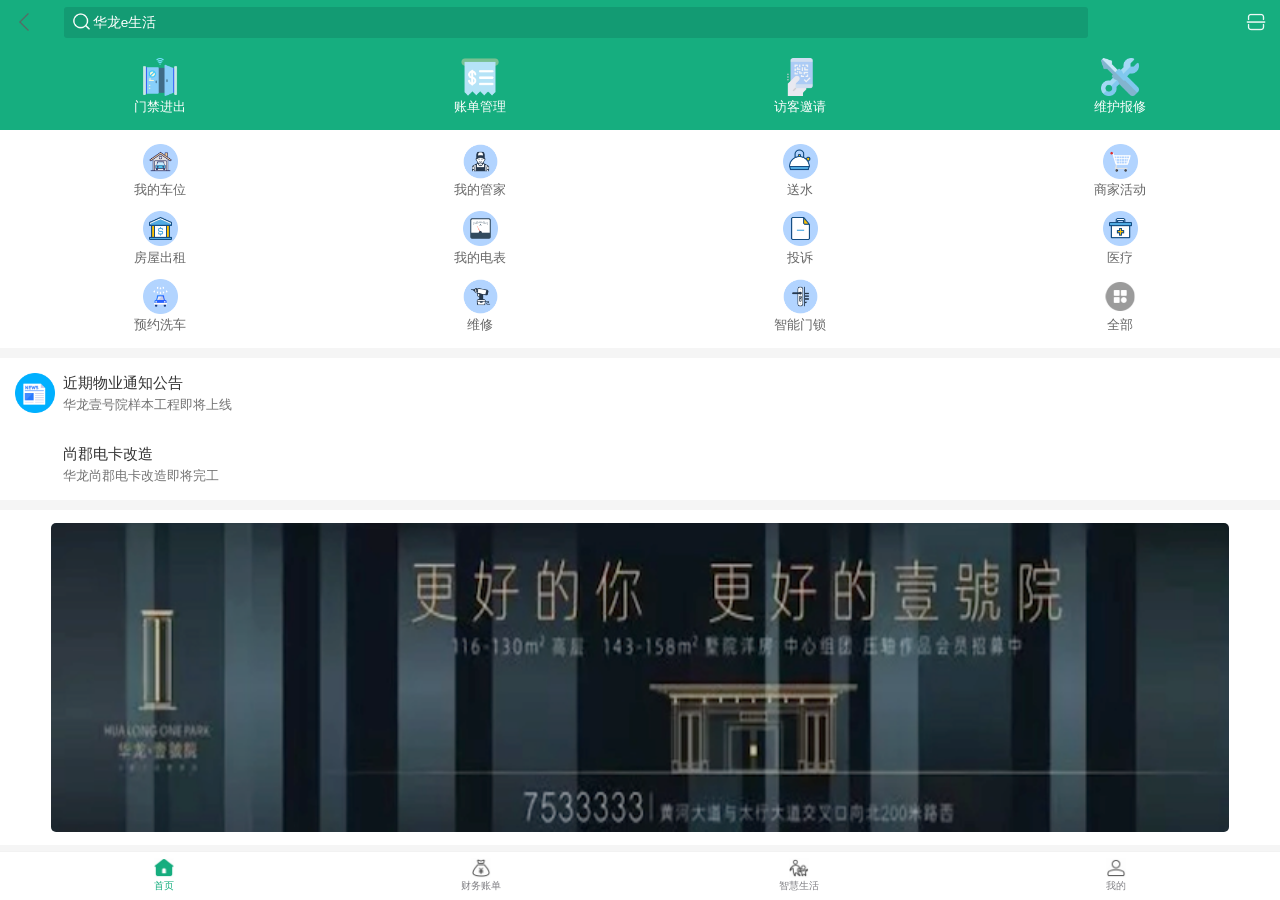
<file: index.html>
<!DOCTYPE html>
<html lang="en">
<head>
	<meta charset="UTF-8">
	<title>华龙e生活</title>
	<meta content="width=device-width,initial-scale=1.0,maximum-scale=1.0,user-scalable=0" name="viewport" />
	<meta content="yes" name="apple-mobile-web-app-capable" />
	<meta content="black" name="apple-mobile-web-app-status-bar-style" />
	<meta content="telephone=no" name="format-detection" />
	<link href="css/style.css" rel="stylesheet" type="text/css" />
</head>
<body>

<section class="jq22-flexView">
	<header class="jq22-navBar jq22-navBar-fixed">
		<a href="javascript:;" class="jq22-navBar-item">
			<i class="icon icon-return"></i>
		</a>
		<div class="jq22-center">
			<div class="jq22-search-box">
				<i class="icon icon-search"></i>
				<input type="text" placeholder="华龙e生活">
			</div>
		</div>
		<a href="javascript:;" class="jq22-navBar-item">
			<i class="icon icon-sys"></i>
		</a>
	</header>
	<section class="jq22-scrollView">
		<div class="jq22-palace jq22-palace-one">
			<a href="javascript:;" class="jq22-palace-grid">
				<div class="jq22-palace-grid-icon">
					<img src="images/door_003.png" alt="">
				</div>
				<div class="jq22-palace-grid-text">
					<h2>门禁进出</h2>
				</div>
			</a>
			<a href="javascript:;" class="jq22-palace-grid">
				<div class="jq22-palace-grid-icon">
					<img src="images/bill_001.png" alt="">
				</div>
				<div class="jq22-palace-grid-text">
					<h2>账单管理</h2>
				</div>
			</a>
			<a href="javascript:;" class="jq22-palace-grid">
				<div class="jq22-palace-grid-icon">
					<img src="images/code_001.png" alt="">
				</div>
				<div class="jq22-palace-grid-text">
					<h2>访客邀请</h2>
				</div>
			</a>
			<div class="jq22-palace-grid" id="repair">
				<div class="jq22-palace-grid-icon">
					<img src="images/hammer_001.png" alt="">
				</div>
				<div class="jq22-palace-grid-text">
					<h2>维护报修</h2>
				</div>
			</div>
		</div>
		<div class="jq22-palace jq22-palace-two">
			<a href="javascript:;" class="jq22-palace-grid">
				<div class="jq22-palace-grid-icon">
					<img src="images/car_house.png" alt="">
				</div>
				<div class="jq22-palace-grid-text">
					<h2>我的车位</h2>
				</div>
			</a>
			<a href="javascript:;" class="jq22-palace-grid">
				<div class="jq22-palace-grid-icon">
					<img src="images/worker.png" alt="">
				</div>
				<div class="jq22-palace-grid-text">
					<h2>我的管家</h2>
				</div>
			</a>
			<a href="javascript:;" class="jq22-palace-grid">
				<div class="jq22-palace-grid-icon">
					<img src="images/water.png" alt="">
				</div>
				<div class="jq22-palace-grid-text">
					<h2>送水</h2>
				</div>
			</a>
			<a href="javascript:;" class="jq22-palace-grid">
				<div class="jq22-palace-grid-icon">
					<img src="images/business.png" alt="">
				</div>
				<div class="jq22-palace-grid-text">
					<h2>商家活动</h2>
				</div>
			</a>
			<a href="javascript:;" class="jq22-palace-grid">
				<div class="jq22-palace-grid-icon">
					<img src="images/house_rent.png" alt="">
				</div>
				<div class="jq22-palace-grid-text">
					<h2>房屋出租</h2>
				</div>
			</a>
			<a href="javascript:;" class="jq22-palace-grid">
				<div class="jq22-palace-grid-icon">
					<img src="images/ele_watch.png" alt="">
				</div>
				<div class="jq22-palace-grid-text">
					<h2>我的电表</h2>
				</div>
			</a>
			<a href="javascript:;" class="jq22-palace-grid">
				<div class="jq22-palace-grid-icon">
					<img src="images/complain.png" alt="">
				</div>
				<div class="jq22-palace-grid-text">
					<h2>投诉</h2>
				</div>
			</a>
			<a href="javascript:;" class="jq22-palace-grid">
				<div class="jq22-palace-grid-icon">
					<img src="images/first_aid.png" alt="">
				</div>
				<div class="jq22-palace-grid-text">
					<h2>医疗</h2>
				</div>
			</a>
			<a href="javascript:;" class="jq22-palace-grid">
				<div class="jq22-palace-grid-icon">
					<img src="images/car_wash.png" alt="">
				</div>
				<div class="jq22-palace-grid-text">
					<h2>预约洗车</h2>
				</div>
			</a>
			<a href="javascript:;" class="jq22-palace-grid">
				<div class="jq22-palace-grid-icon">
					<img src="images/fix.png" alt="">
				</div>
				<div class="jq22-palace-grid-text">
					<h2>维修</h2>
				</div>
			</a>
			<a href="javascript:;" class="jq22-palace-grid">
				<div class="jq22-palace-grid-icon">
					<img src="images/door_hand.png" alt="">
				</div>
				<div class="jq22-palace-grid-text">
					<h2>智能门锁</h2>
				</div>
			</a>
			<a href="javascript:;" class="jq22-palace-grid">
				<div class="jq22-palace-grid-icon">
					<img src="images/nav-016.png" alt="">
				</div>
				<div class="jq22-palace-grid-text">
					<h2>全部</h2>
				</div>
			</a>
		</div>
		<div class="divHeight"></div>
		<div class="jq22-flex">
			<div class="jq22-ren-img">
				<img src="images/news.png" alt="">
			</div>
			<div class="jq22-flex-box">
				<h3>近期物业通知公告</h3>
				<p>华龙壹号院样本工程即将上线</p>
			</div>
		</div>
		
		<div class="jq22-flex">
			<div class="jq22-ren-img">
				<!--<img src="images/news.png" alt="">-->
			</div>
			<div class="jq22-flex-box">
				<h3>尚郡电卡改造</h3>
				<p>华龙尚郡电卡改造即将完工</p>
			</div>
		</div>
		
		<div class="divHeight"></div>
		<div class="m-slider" data-ydui-slider>
			<div class="slider-wrapper">
				<div class="slider-item">
					<a href="javascript:;">
						<img src="images/ad1.png" alt="">
					</a>
				</div>
				<div class="slider-item">
					<a href="javascript:;">
						<img src="images/ad2.png" alt="">
					</a>
				</div>
				<div class="slider-item">
					<a href="javascript:;">
						<img src="images/ad3.png" alt="">
					</a>
				</div>
				<div class="slider-item">
					<a href="javascript:;">
						<img src="images/ad4.png" alt="">
					</a>
				</div>
				<!--<div class="slider-item">
					<a href="javascript:;">
						<img src="images/banner.png" alt="">
					</a>
				</div>-->
			</div>
			<div class="slider-pagination"></div>
		</div>
		<div class="divHeight"></div>
		<div class="jq22-citizen-head">
			<h2>生活服务</h2>
		</div>
		<div class="jq22-flex jq22-flex-one">
			<div class="jq22-flex-box">
				<img src="images/ad-001.png" alt="">
			</div>
			<div class="jq22-flex-box">
				<img src="images/ad-002.png" alt="">
			</div>
		</div>
		<div class="jq22-flex jq22-flex-one">
			<div class="jq22-flex-box">
				<img src="images/ad-003.png" alt="">
			</div>
			<div class="jq22-flex-box">
				<img src="images/ad-004.png" alt="">
			</div>
		</div>
		<div class="jq22-citizen-head">
			<h2>智慧生活</h2>
		</div>
		<!--<div class="jq22-flex jq22-flex-t-b">
			<div class="jq22-flex-box">
				<h2>借钱</h2>
			</div>
			<div class="jq22-arrow">
				<span>全部</span>
			</div>
		</div>
		<div class="jq22-list-theme-box">
			<a href="javascript:;" class="jq22-list-item">
				<div class="jq22-list-theme-img">
					<h1>好人贷 最高100万</h1>
					<h2>日利率<em>1%</em>起</h2>
					<p>通过率高 随借随还</p>
				</div>
			</a>
			<a href="javascript:;" class="jq22-list-item">
				<div class="jq22-list-theme-img">
					<h1>你好贷 最高90万</h1>
					<h2>年利率<em>3.8%</em>起</h2>
					<p>公积金贷 随借随还</p>
				</div>
			</a>
		</div>-->
		<div class="jq22-flex jq22-flex-t-b">
			<div class="jq22-flex-box">
				<h2>汽车管理</h2>
			</div>
			<div class="jq22-arrow">
				<span>全部</span>
			</div>
		</div>
		<div class="jq22-list-theme-box insure">
			<a href="javascript:;" class="jq22-list-item">
				<div class="jq22-list-theme-img">
					<h1>我的车位</h1>
					<h2><em>车位位置**-**-**</em></h2>
					<p>车位还有**时间到期</p>
				</div>
			</a>
			<a href="javascript:;" class="jq22-list-item">
				<div class="jq22-list-theme-img">
					<h1>我的汽车</h1>
					<h2><em>已经预约周日洗车</em></h2>
					<p>路虎揽胜</p>
				</div>
			</a>
		</div>
		<div class="jq22-flex jq22-flex-t-b">
			<div class="jq22-flex-box">
				<h2>社群活动</h2>
			</div>
			<div class="jq22-arrow">
				<span>全部</span>
			</div>
		</div>
		<div class="jq22-list-theme-box Conduct">
			<a href="javascript:;" class="jq22-list-item">
				<div class="jq22-list-theme-img">
					<h1>壹号院活动</h1>
					<h2><em>绘制梦想家园</em></h2>
					<!--<h2><em>999</em>元起</h2>-->
					<p>周六活动</p>
				</div>
			</a>
			<a href="javascript:;" class="jq22-list-item">
				<div class="jq22-list-theme-img">
					<h1>中秋联欢会</h1>
					<h2><em>周日晚8点开始</em></h2>
					<p>尚郡巨献 乐享中秋</p>
				</div>
			</a>
		</div>
		<div class="jq22-citizen-head">
			<h2>商家联动</h2>
		</div>
		<div class="jq22-zen-list">
			<a href="javascript:;" class="jq22-flex">
				<div class="jq22-six-img">
					<img src="images/lock.jpg" alt="">
				</div>
				<div class="jq22-flex-box">
					<h1>智能指纹锁，让您摆脱钥匙的束缚~</h1>
					<h4><i class="icon icon-add"></i>原阳范围免费上门</h4>
					<h4><i class="icon icon-time"></i>报名截止6月30日</h4>
					<span><em><i>￥</i>599<i class="pic">元</i></em> <em class="pic-one">1999元</em></span>
				</div>
			</a>
			<a href="javascript:;" class="jq22-flex">
				<div class="jq22-six-img">
					<img src="images/car_wash_order.jpg" alt="">
				</div>
				<div class="jq22-flex-box">
					<h1>华龙洗车房免费预约洗车，给您的爱车做一次全方位请洗，免去排队困扰</h1>
					<h4><i class="icon icon-add"></i>华龙尚郡北门</h4>
					<h4><i class="icon icon-time"></i>报名截止6月30日</h4>
					<span><em><i>￥</i>20<i class="pic">元</i></em> <em class="pic-one">1999元</em></span>
				</div>
			</a>
			
		</div>

		<br>
		<br>
		<br>

	</section>
	<footer class="jq22-footer jq22-footer-fixed">
		<a href="javascript:;" class="jq22-tabBar-item jq22-tabBar-item-active">
                <span class="jq22-tabBar-item-icon">
                    <i class="icon icon-loan"></i>
                </span>
			<span class="jq22-tabBar-item-text">首页</span>
		</a>
		<a href="javascript:;" class="jq22-tabBar-item ">
                <span class="jq22-tabBar-item-icon">
                    <i class="icon icon-credit"></i>
                </span>
			<span class="jq22-tabBar-item-text">财务账单</span>
		</a>
		<a href="javascript:;" class="jq22-tabBar-item ">
                <span class="jq22-tabBar-item-icon">
                    <i class="icon icon-ions"></i>
                </span>
			<span class="jq22-tabBar-item-text">智慧生活</span>
		</a>
		<a href="javascript:;" class="jq22-tabBar-item ">
                <span class="jq22-tabBar-item-icon">
                    <i class="icon icon-car"></i>
                </span>
			<span class="jq22-tabBar-item-text">我的</span>
		</a>
	</footer>

</section>

</body>

<script src="https://www.jq22.com/jquery/jquery-1.10.2.js"></script>
<script type="text/javascript" src="js/mui.js"></script>
<script type="text/javascript" src="js/mui.min.js"></script>
<script type="text/javascript" src="js/lib/common.js"></script>
<script type="text/javascript" src="js/lib/swiper-3.4.1.min.js"></script>
<script type="text/javascript" src="js/slider.js"></script>
<script type="text/javascript" src="js/home.js"></script>

</html>
</file>
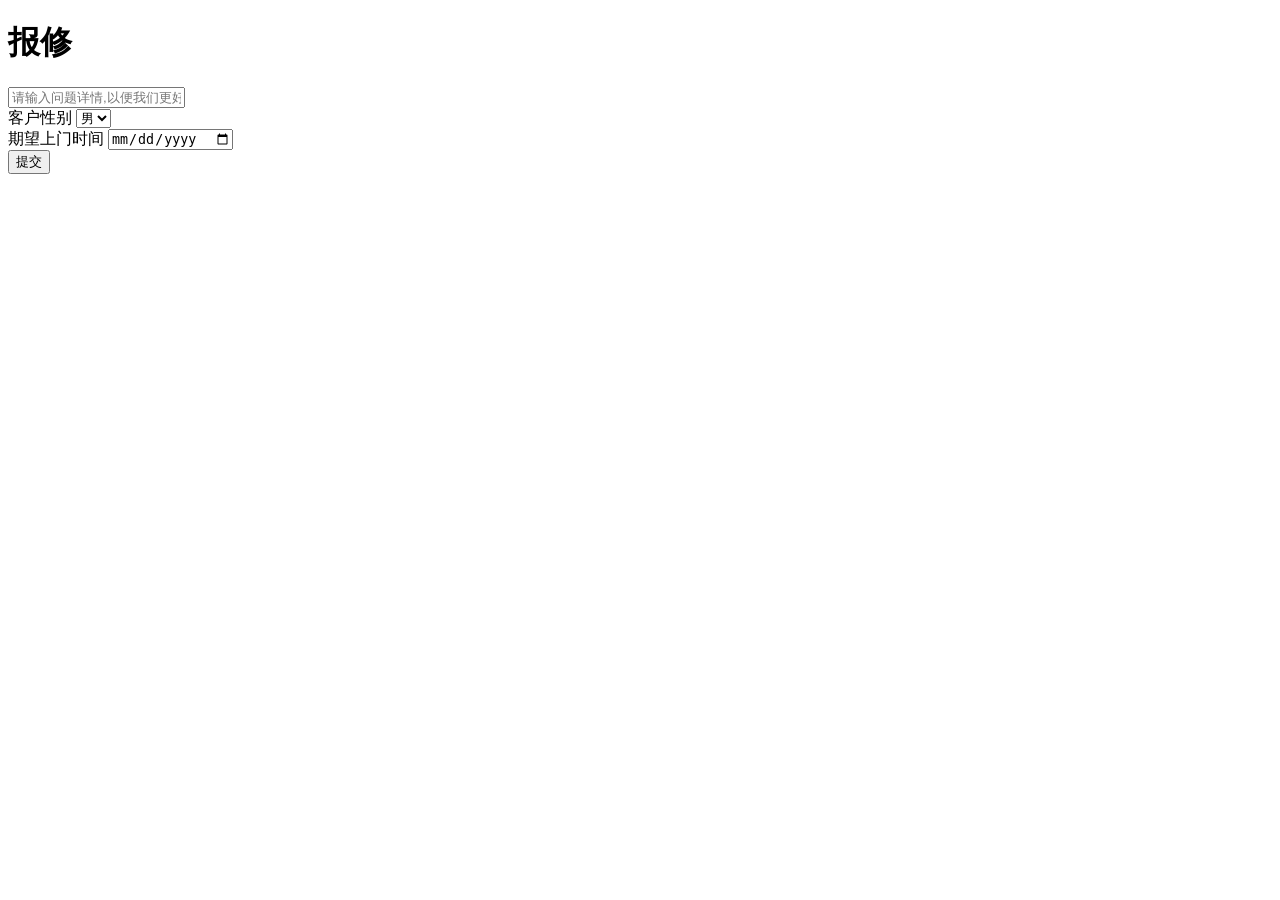
<file: repair.html>
<!doctype html>
<html>

	<head>
		<meta charset="UTF-8">
		<title></title>
		<meta name="viewport" content="width=device-width,initial-scale=1,minimum-scale=1,maximum-scale=1,user-scalable=no" />
		<script type="text/javascript">
			document.write('<script src="../../js/fix.js?rd=?rd=' + Math.random() + '"><\/script>');
		</script>
		<!-- <script type="text/javascript">
			link(['../../css/index/tuijie.css']);
		</script> -->
	</head>

	<body>
		<header class="mui-bar mui-bar-nav">
			<a class="mui-action-back mui-icon mui-icon-left-nav mui-pull-left"></a>
			<h1 class="mui-title">报修</h1>
		</header>

		<div class="mui-content">
			<div class="mui-input-group">
				<div class="mui-input-row">
					<input type="text" id="repair_content" name="repair_content" class="mui-input-clear" placeholder="请输入问题详情,以便我们更好地处理">
				</div>
				<div class="mui-input-row">
					<label>客户性别</label>
					<select name="cusSex" id="tui_sex">
						<option value="男">男</option>
						<option value="女">女</option>
					</select>
				</div>
				<div class="mui-input-row">
					<label>期望上门时间</label>
					<input type="date" id="tui_time" name="cusDate" class="mui-input-clear" placeholder="预计到访时间(*月*号*点)">
				</div>

				<div>
				</div>
				
				<div class="mui-button-row">
					<button type="submit" id="verify" class="mui-btn mui-btn-primary">提交</button>
				</div>
	</body>
	<!-- <script type="text/javascript">
		script(['../../js/mui.min.js', '../../js/lib/md5.min.js', '../../js/lib/common.js', '../../js/index/tuijie.js'], true);
	</script> -->

</html>
</file>
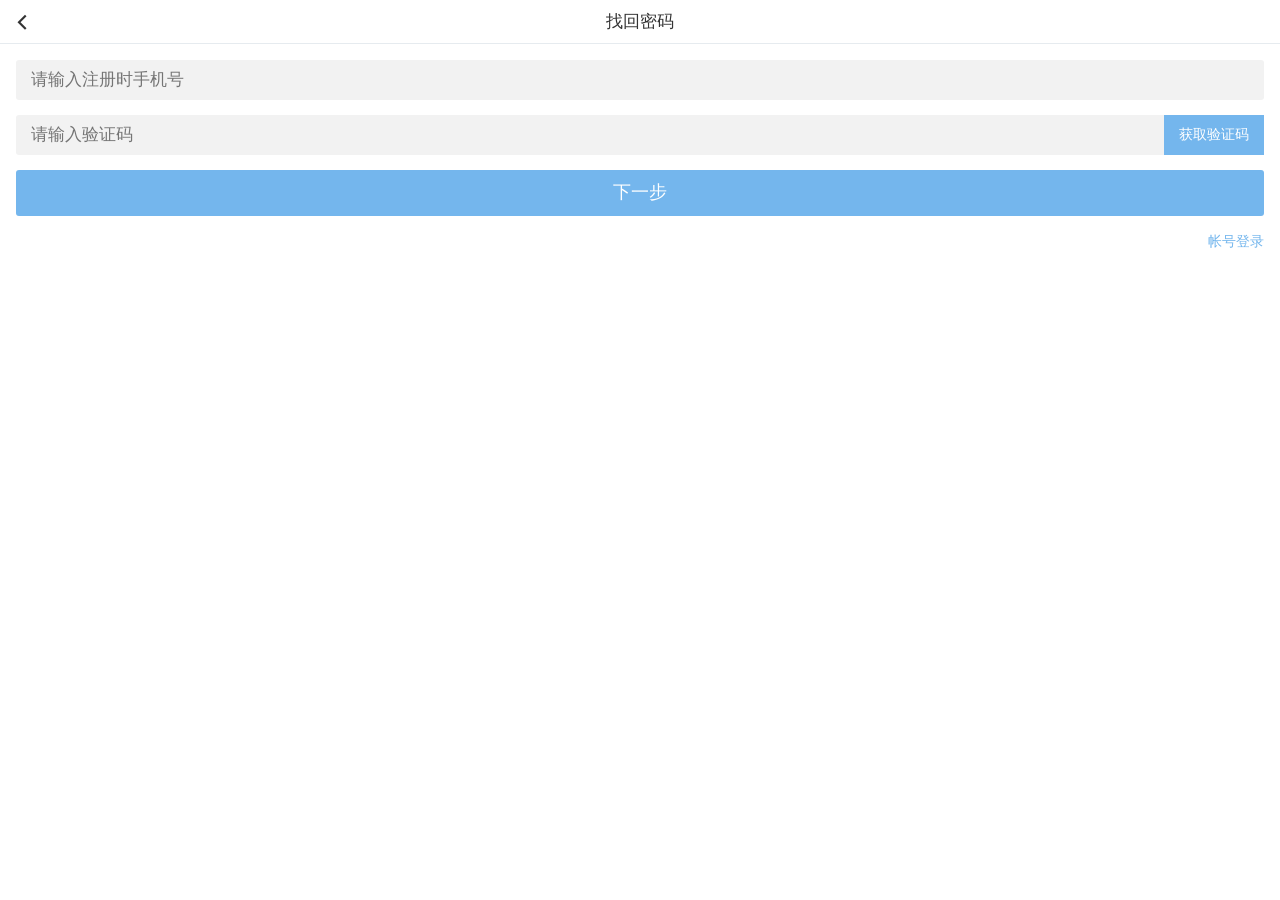
<file: html/login/forgetPwd.html>
<!DOCTYPE html>
<html>

	<head>
		<meta charset="utf-8">
		<meta name="viewport" content="width=device-width,initial-scale=1,minimum-scale=1,maximum-scale=1,user-scalable=no" />
		<script type="text/javascript">
			document.write('<script src="../../js/fix.js?rd=?rd=' + Math.random() + '"><\/script>');
		</script>
		<script type="text/javascript">
			link(['../../css/reset.css']);
		</script>
		<title></title>
	</head>

	<body class="bg-fff">
		<header class="mui-bar mui-bar-nav">
			<a class="mui-action-back mui-icon mui-icon-left-nav mui-pull-left"></a>
			<h1 class="mui-title">找回密码</h1>
		</header>
		<div class="mui-content mui-scroll-wrapper scroll">
			<div class="mui-scroll">
				<div class="loginformwarp">
					<div class="m1rem">
						<div class="input-group">
							<div class="mui-input-row">
								<input id='inpt_mobile' type="text" class="mui-input-clear mui-input bor-no bgc-f2" maxlength="11" placeholder="请输入注册时手机号">
							</div>
							<div class="mui-input-row clearr100">
								<input id='inpt_validcode' type="text" class="mui-input-clear mui-input  bor-no bgc-f2" maxlength="6" placeholder="请输入验证码">
								<button id="btn_sendvalidcode" class="btn-rightwarp">获取验证码</button>
							</div>
						</div>
						<div>
							<button class="mui-btn mui-btn-block btn-ok" id='btn_next'>下一步</button>
							<div class="mt15">
								<a class="cor-lan mui-pull-right" id='btn_accountlogin'>帐号登录</a>
							</div>
						</div>
					</div>
				</div>
			</div>
		</div>
		<script type="text/javascript">
			//必须顺序加载
			script(['../../js/login/forgetPwd.js']);
		</script>
	</body>

</html>
</file>
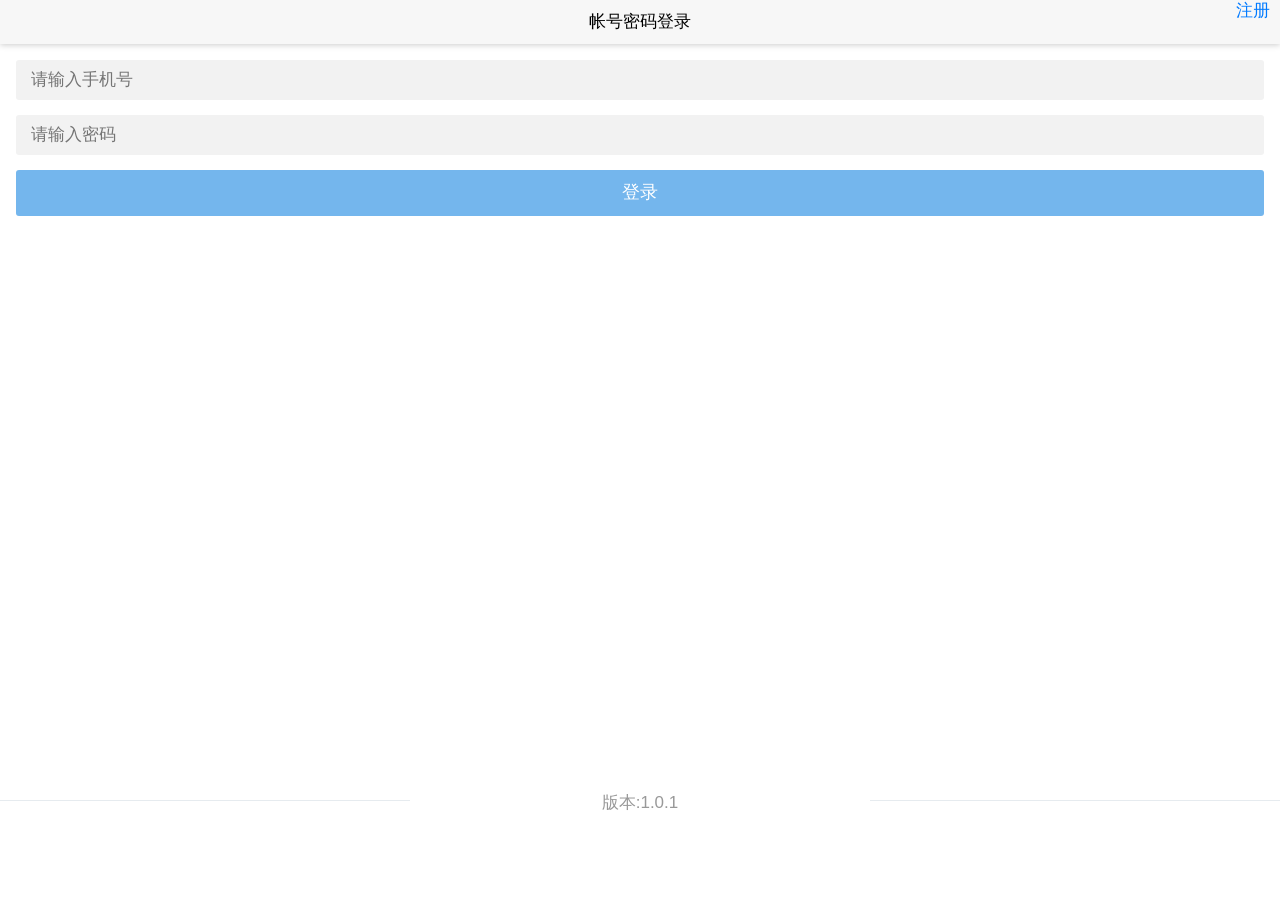
<file: html/login/login.html>
<!DOCTYPE html>
<html class="ui-page-login bg-fff">

	<head>
		<meta charset="utf-8">
		<meta name="viewport" content="width=device-width,initial-scale=1,minimum-scale=1,maximum-scale=1,user-scalable=no" />
		<!-- <script type="text/javascript">
			document.write('<script src="../../js/fix.js?rd=?rd=' + Math.random() + '"><\/script>');
		</script> -->
		<!-- <script type="text/javascript">
			link(['../../css/reset.css']);
		</script> -->
		<link rel="stylesheet" type="text/css" href="../../css/mui.css">
		<link rel="stylesheet" type="text/css" href="../../css/mui.min.css">
		<link rel="stylesheet" type="text/css" href="../../css/reset.css">
		<title></title>
	</head>

	<body class="bg-fff">
		<header class="mui-bar mui-bar-nav">
			<a class="mui-action-back iconfont icon-close mui-pull-left"></a>
			<h1 class="mui-title">帐号密码登录</h1>
			<a class="mui-pull-right head-rightbtn" id="btn_reg">注册</a>
		</header>
		<div class="mui-content mui-scroll-wrapper scroll">
			<div class="mui-scroll">
				<div class="loginformwarp" action="lonTest">
					<div class="m1rem">
						<div class="input-group">
							<div class="mui-input-row">
								<input id='inpt_mobile' type="text" class="mui-input-clear mui-input bgc-f2 bor-no" placeholder="请输入手机号">
							</div>
							<div class="mui-input-row">
								<input id='inpt_pwd' type="password" class="mui-input-clear mui-input bgc-f2 bor-no" placeholder="请输入密码">
							</div>
						</div>
						<div>
							<button id='btn_login' class="mui-btn mui-btn-block btn-ok">登录</button>
							<!--
							<div class="mt15">
								<button class="cor-lan bor-no" id='btn_forgetpwd'>忘记密码</button>
								<button class="cor-lan bor-no mui-pull-right" id='btn_mobilelogin'>手机登录</button>
							</div>
							-->
						</div>
					</div>
					<div class="oauthwarp">
						<div class="oauth-title">
							<span id="version">版本:1.0.1</span>
						</div>
					</div>
				</div>
			</div>

		</div>
		<!--
		<script type="text/javascript">
			//必须顺序加载
			script(['../../js/login/OAuth.js', '../../js/login/login.js']);
		</script>
		-->
		<!-- <script type="text/javascript">
			script(['../../js/mui.min.js', '../../js/lib/md5.min.js', '../../js/lib/common.js', '../../js/login/login.js'], true);
		</script> -->
		
		<script src="../../js/mui.min.js"></script>
		<script src="../../js/lib/md5.min.js"></script>
		<script src="../../js/lib/common.js"></script>
		<script src="../../js/login/OAuth.js"></script>
		<script src="../../js/login/login.js"></script>
		<script src="../../js/lib/region.js"></script>
	</body>

	<!--微信端口手机验证登录，手机号码需要后台进行审核-->

</html>
</file>
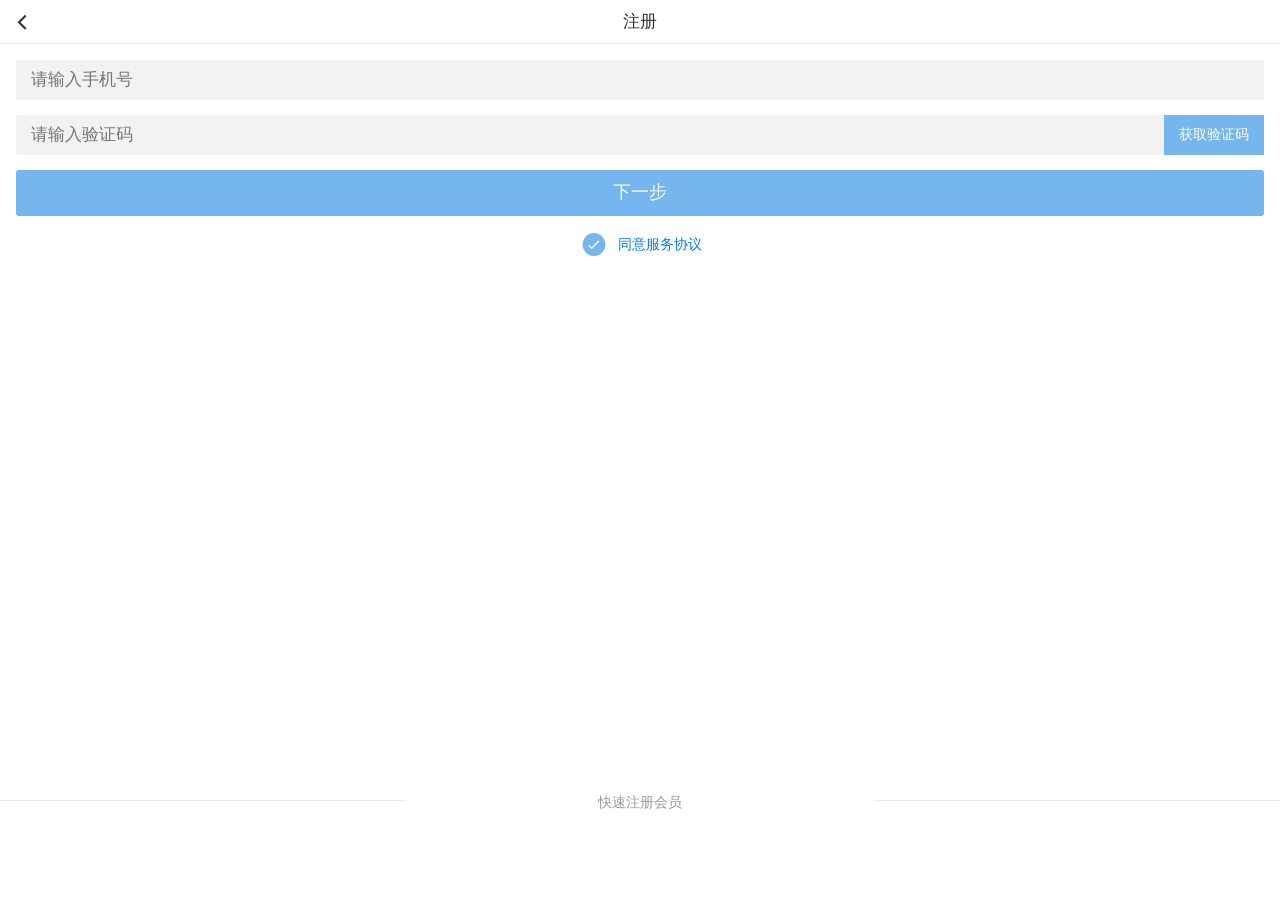
<file: html/login/reg.html>
<!DOCTYPE html>
<html class="ui-page-login">

	<head>
		<meta charset="utf-8">
		<meta name="viewport" content="width=device-width,initial-scale=1,minimum-scale=1,maximum-scale=1,user-scalable=no" />
		<title></title>
		<script type="text/javascript">
			document.write('<script src="../../js/fix.js?rd=?rd=' + Math.random() + '"><\/script>');
		</script>
		<script type="text/javascript">
			link(['../../css/reset.css']);
		</script>
	</head>

	<body class="bg-fff">
		<header class="mui-bar mui-bar-nav">
			<a class="mui-action-back mui-icon mui-icon-left-nav mui-pull-left"></a>
			<h1 class="mui-title">注册</h1>
		</header>
		<div class="mui-content mui-scroll-wrapper scroll">
			<div class="mui-scroll">
				<div class="loginformwarp">
					<div class="m1rem">
						<div class="input-group">
							<div class="mui-input-row">
								<input id='inpt_mobile' type="text" class="mui-input-clear mui-input bor-no bgc-f2" placeholder="请输入手机号">
							</div>
							<div class="mui-input-row clearr100">
								<input id='inpt_validcode' type="text" class="mui-input-clear mui-input  bor-no bgc-f2" placeholder="请输入验证码">
								<button id="btn_sendvalidcode" class="btn-rightwarp">获取验证码</button>
							</div>
						</div>
						<div>
							<button id='btn_ok' class="mui-btn mui-btn-block btn-ok">下一步</button>
							<div class=" w100p">
								<div class="mui-input-row mui-checkbox mui-left mlrauto" style="width: 160px;">
									<label><a id="servicedesc">同意服务协议</a></label>
									<input name="checkbox" type="checkbox" checked id="ckb_agree">
								</div>
							</div>
						</div>

					</div>
					<div class="oauthwarp">
						<div class="oauth-title"><span>快速注册会员</span></div>
						<div id="oauth-area">
						</div>
					</div>
				</div>

			</div>

		</div>
		<!-- <script type="text/javascript">
			//必须顺序加载
			script(['../../js/login/reg.js']);
		</script> -->
		<script src="../../js/mui.min.js"></script>
		<script src="../../js/lib/md5.min.js"></script>
		<script src="../../js/lib/common.js"></script>
		<script src="../../js/login/reg.js"></script>
	</body>

</html>
</file>
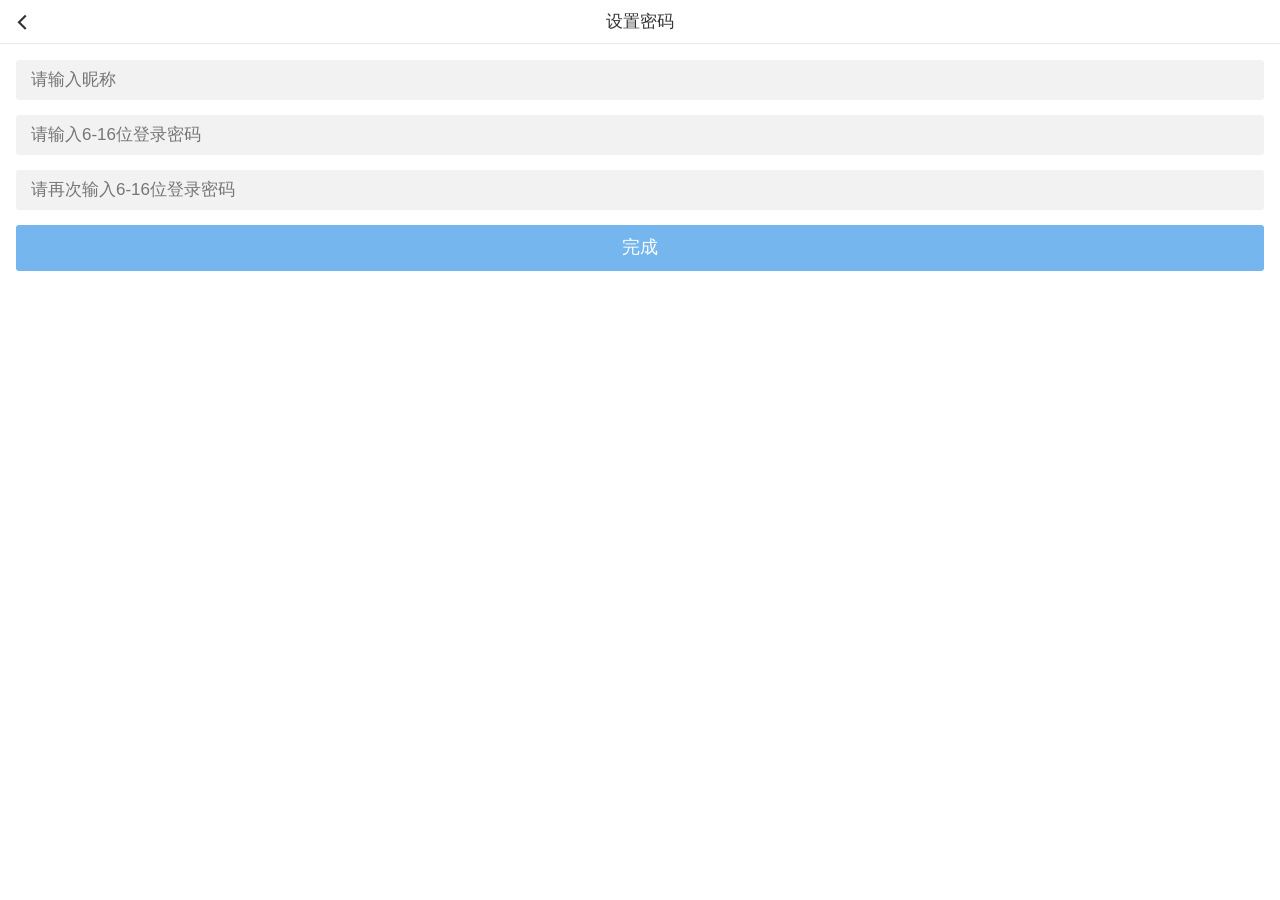
<file: html/login/setPwd.html>
<!DOCTYPE html>
<html>

	<head>
		<meta charset="utf-8">
		<meta name="viewport" content="width=device-width,initial-scale=1,minimum-scale=1,maximum-scale=1,user-scalable=no" />
		<title></title>
		<script type="text/javascript">
			document.write('<script src="../../js/fix.js?rd=?rd=' + Math.random() + '"><\/script>');
		</script>
		<script type="text/javascript">
			link(['../../css/reset.css']);
		</script>
	</head>

	<body class="bg-fff">
		<header class="mui-bar mui-bar-nav">
			<a class="mui-action-back mui-icon mui-icon-left-nav mui-pull-left"></a>
			<h1 class="mui-title">设置密码</h1>
		</header>
		<div class="mui-content mui-scroll-wrapper scroll">
			<div class="mui-scroll">
				<div class="m1rem">
					<div class="input-group">
						<div class="mui-input-row" id="nicknamewarp">
							<input id='nickname' type="text" class="mui-input-clear mui-input bor-no bgc-f2" maxlength="16" placeholder="请输入昵称">
						</div>
						<div class="mui-input-row">
							<input id='pwd' type="password" class="mui-input-clear mui-input bor-no bgc-f2" maxlength="16" placeholder="请输入6-16位登录密码">
						</div>
						<div class="mui-input-row">
							<input id='repwd' type="password" class="mui-input-clear mui-input bor-no bgc-f2" maxlength="16" placeholder="请再次输入6-16位登录密码">
						</div>
					</div>
					<div>
						<button id='btn_ok' class="mui-btn mui-btn-block btn-ok">完成</button>
					</div>
				</div>
			</div>
		</div>
		<script type="text/javascript">
			//必须顺序加载
			script(['../../js/login/setPwd.js']);
		</script>
	</body>

</html>
</file>
<file: css/style.css>
::-webkit-scrollbar {
 display: none;
}

::-moz-placeholder {
 color: #fff;
}

::-webkit-input-placeholder {
 color: #fff;
}

:-ms-input-placeholder {
 color: #fff;
}
html, body {
	color: #333;
	margin: 0;
	height: 100%;
	font-family: "Myriad Set Pro", "Helvetica Neue", Helvetica, Arial, Verdana, sans-serif;
	-webkit-font-smoothing: antialiased;
	-moz-osx-font-smoothing: grayscale;
	font-weight: normal;
}
* {
	-webkit-box-sizing: border-box;
	-moz-box-sizing: border-box;
	box-sizing: border-box;
}
a {
	text-decoration: none;
	color: #000;
}
a, label, button, input, select {
	-webkit-tap-highlight-color: rgba(0, 0, 0, 0);
}
img {
	width: 100%;
	height: auto;
	display: block;
	border: 0;
}
body {
	background: #fff;
	color: #666;
}
html, body, div, dl, dt, dd, ol, ul, li, h1, h2, h3, h4, h5, h6, p, blockquote, pre, button, fieldset, form, input, legend, textarea, th, td {
	margin: 0;
	padding: 0;
}
a {
	text-decoration: none;
	color: #08acee;
}
button {
	outline: 0;
}
img {
	border: 0;
}
button, input, optgroup, select, textarea {
	margin: 0;
	font: inherit;
	color: inherit;
	outline: none;
}
li {
	list-style: none;
}
a {
	color: #666;
}
.clearfix::after {
	clear: both;
	content: ".";
	display: block;
	height: 0;
	visibility: hidden;
}
.clearfix {
}
.divHeight {
	width: 100%;
	height: 10px;
	background: #f5f5f5;
	position: relative;
	overflow: hidden;
}
.r-line {
	position: relative;
}
.r-line:after {
	content: '';
	position: absolute;
	z-index: 0;
	top: 0;
	right: 0;
	height: 100%;
	border-right: 1px solid #D9D9D9;
	-webkit-transform: scaleX(0.5);
	transform: scaleX(0.5);
	-webkit-transform-origin: 100% 0;
	transform-origin: 100% 0;
}
.b-line {
	position: relative;
}
.b-line:after {
	content: '';
	position: absolute;
	z-index: 2;
	bottom: 0;
	left: 0;
	width: 100%;
	height: 1px;
	border-bottom: 1px solid #e2e2e2;
	-webkit-transform: scaleY(0.5);
	transform: scaleY(0.5);
	-webkit-transform-origin: 0 100%;
	transform-origin: 0 100%;
}
.jq22-arrow {
	position: relative;
	padding-right: 0.8rem;
}
.jq22-arrow span {
	font-size: 0.8rem;
	color: #9b9b9b;
}
.jq22-arrow:after {
	content: " ";
	display: inline-block;
	height: 6px;
	width: 6px;
	border-width: 2px 2px 0 0;
	border-color: #848484;
	border-style: solid;
	-webkit-transform: matrix(0.71, 0.71, -0.71, 0.71, 0, 0);
	transform: matrix(0.71, 0.71, -0.71, 0.71, 0, 0);
	position: relative;
	top: -2px;
	position: absolute;
	top: 50%;
	margin-top: -4px;
	right: 2px;
	border-radius: 1px;
}
.jq22-flex {
	display: -webkit-box;
	display: -webkit-flex;
	display: flex;
	-webkit-box-align: center;
	-webkit-align-items: center;
	align-items: center;
	padding: 15px;
	position: relative;
}
.jq22-flex-box {
	-webkit-box-flex: 1;
	-webkit-flex: 1;
	flex: 1;
	min-width: 0;
	font-size: 14px;
	color: #333;
}
/* 必要布局样式css */

.jq22-flexView {
	width: 100%;
	height: 100%;
	margin: 0 auto;
	display: -webkit-box;
	display: -webkit-flex;
	display: -ms-flexbox;
	display: flex;
	-webkit-box-orient: vertical;
	-webkit-box-direction: normal;
	-webkit-flex-direction: column;
	-ms-flex-direction: column;
	flex-direction: column;
}
.jq22-scrollView {
	width: 100%;
	height: 100%;
	-webkit-box-flex: 1;
	-webkit-flex: 1;
	-ms-flex: 1;
	flex: 1;
	overflow-y: auto;
	overflow-x: hidden;
	-webkit-overflow-scrolling: touch;
	position: relative;
	padding-bottom: 55px;
}
.jq22-navBar {
	height: 44px;
	position: relative;
	display: -webkit-box;
	display: -webkit-flex;
	display: -ms-flexbox;
	display: flex;
	z-index: 102;
	background: #16ae7f;
}
.jq22-navBar-item {
	height: 44px;
	min-width: 15%;
	-webkit-box-flex: 0;
	-webkit-flex: 0 0 15%;
	-ms-flex: 0 0 15%;
	flex: 0 0 15%;
	padding: 0 0.9rem;
	display: -webkit-box;
	display: -webkit-flex;
	display: -ms-flexbox;
	display: flex;
	-webkit-box-align: center;
	-webkit-align-items: center;
	-ms-flex-align: center;
	align-items: center;
	font-size: 0.7rem;
	white-space: nowrap;
	overflow: hidden;
	color: #808080;
	position: relative;
}
.jq22-navBar-item:first-child {
	-webkit-box-ordinal-group: 2;
	-webkit-order: 1;
	-ms-flex-order: 1;
	order: 1;
	margin-right: -25%;
	font-size: 0.9rem;
	font-weight: bold;
}
.jq22-navBar-item:last-child {
	-webkit-box-ordinal-group: 4;
	-webkit-order: 3;
	-ms-flex-order: 3;
	order: 3;
	-webkit-box-pack: end;
	-webkit-justify-content: flex-end;
	-ms-flex-pack: end;
	justify-content: flex-end;
}
.jq22-center {
	-webkit-box-ordinal-group: 3;
	-webkit-order: 2;
	-ms-flex-order: 2;
	order: 2;
	display: -webkit-box;
	display: -webkit-flex;
	display: -ms-flexbox;
	display: flex;
	-webkit-box-pack: center;
	-webkit-justify-content: center;
	-ms-flex-pack: center;
	justify-content: center;
	-webkit-box-align: center;
	-webkit-align-items: center;
	-ms-flex-align: center;
	align-items: center;
	height: 44px;
	width: 90%;
	margin-left: 15%;
}
.jq22-center-title {
	text-align: center;
	width: 100%;
	white-space: nowrap;
	overflow: hidden;
	display: block;
	text-overflow: ellipsis;
	font-size: 0.95rem;
	color: #333;
}
.icon {
	width: 20px;
	height: 20px;
	display: block;
	border: none;
	float: left;
	background-size: 20px;
	background-repeat: no-repeat;
}
.icon-return {
	background-image: url("[data-uri]");
}
.m-slider {
	overflow-x: hidden;
	width: 92%;
	margin: 0.8rem auto;
	border-radius: 5px;
	position: relative;
}
.slider-wrapper {
	display: -webkit-box;
	display: -webkit-flex;
	display: -ms-flexbox;
	display: flex;
	width: 100%;
	height: 100%;
	-webkit-transform: translate3d(0px, 0px, 0px);
	transform: translate3d(0px, 0px, 0px);
	position: relative;
	z-index: 1;
	-webkit-transition-property: -webkit-transform;
	transition-property: -webkit-transform;
	transition-property: transform;
	transition-property: transform, -webkit-transform;
}
.slider-item {
	width: 100%;
	height: 100%;
	-webkit-flex-shrink: 0;
	-ms-flex-negative: 0;
	flex-shrink: 0;
	background: #f6f6f6;
}
.slider-item img {
	width: 100%;
	height: auto;
	display: block;
	border: none;
}
.slider-pagination {
	text-align: right;
	position: absolute;
	width: 100%;
	z-index: 2;
	right: 0;
	bottom: 10px;
	pointer-events: none;
	display: -webkit-box;
	display: -webkit-flex;
	display: -ms-flexbox;
	display: flex;
	-webkit-box-align: end;
	-webkit-align-items: flex-end;
	-ms-flex-align: end;
	align-items: flex-end;
	-webkit-box-pack: center;
	-webkit-justify-content: center;
	-ms-flex-pack: center;
	justify-content: center;
}
.slider-pagination > .slider-pagination-item {
	margin: 0 .2rem;
	width: 8px;
	height: 4px;
	display: inline-block;
	background-color: rgba(255,255,255,0.4);
}
.slider-pagination > .slider-pagination-item.slider-pagination-item-active {
	background-color: #fff;
	width: 18px;
}
.jq22-palace {
	padding: 0.5rem 0;
	position: relative;
	overflow: hidden;
}
.jq22-palace-grid {
	position: relative;
	float: left;
	padding: 1px;
	width: 20%;
	box-sizing: border-box;
	margin: 5px 0;
}
.jq22-palace-grid-icon {
	width: 30px;
	height: 30px;
	margin: 0 auto;
}
.jq22-palace-grid-icon img {
	display: block;
	width: 100%;
	height: 100%;
	border: none;
}
.jq22-palace-grid-text {
	display: block;
	text-align: center;
	color: #333;
	font-size: 0.85rem;
	white-space: nowrap;
	text-overflow: ellipsis;
	overflow: hidden;
	padding-top: 0.2rem;
}
.jq22-palace-grid-text h2 {
	font-size: 0.8rem;
	font-weight: normal;
	color: #666666;
}
.m-actionsheet {
	text-align: center;
	position: fixed;
	bottom: 0;
	left: 0;
	width: 100%;
	z-index: 1000;
	background-color: #EFEFF4;
	-webkit-transform: translate(0, 100%);
	transform: translate(0, 100%);
	-webkit-transition: -webkit-transform .3s;
	transition: -webkit-transform .3s;
	transition: transform .3s;
	transition: transform .3s, -webkit-transform .3s;
}
.mask-black {
	background-color: rgba(0, 0, 0, 0.4);
	position: fixed;
	z-index: 500;
	bottom: 0;
	right: 0;
	left: 0;
	top: 0;
	display: -webkit-box;
	display: -webkit-flex;
	display: -ms-flexbox;
	display: flex;
	-webkit-box-pack: center;
	-webkit-justify-content: center;
	-ms-flex-pack: center;
	justify-content: center;
	-webkit-box-align: center;
	-webkit-align-items: center;
	-ms-flex-align: center;
	align-items: center;
	z-index: 998;
}
.actionsheet-action {
	display: block;
	margin-top: .15rem;
	font-size: 0.28rem;
	color: #555;
	height: 1rem;
	line-height: 1rem;
	background-color: #FFF;
}
.m-actionsheet {
	text-align: center;
	position: fixed;
	bottom: 0;
	left: 0;
	width: 100%;
	z-index: 10005;
	background-color: #ffffff;
	-webkit-transform: translate(0, 100%);
	transform: translate(0, 100%);
	-webkit-transition: -webkit-transform .3s;
	transition: -webkit-transform .3s;
	transition: transform .3s;
	transition: transform .3s, -webkit-transform .3s;
}
.actionsheet-toggle {
	-webkit-transform: translate(0, 0);
	transform: translate(0, 0);
}
.actionsheet-item {
	display: block;
	position: relative;
	font-size: 0.85rem;
	color: #555;
	height: 2rem;
	line-height: 2rem;
	background-color: #FFF;
}
.actionsheet-item {
	display: block;
	position: relative;
	font-size: 0.85rem;
	color: #555;
	height: 2rem;
	line-height: 2rem;
	background-color: #FFF;
}
.jq22-coll-cancel a {
	height: 45px;
	line-height: 45px;
	font-size: 12px;
	background: #f9f9f9;
	display: block;
	text-align: center;
	width: 100%;
}
.jq22-coll-share-img {
	width: 38px;
	height: 38px;
	margin: 0 auto;
}
.jq22-coll-share-img img {
	width: 100%;
	height: auto;
	display: block;
	border: none;
}
.jq22-coll-share-box {
	position: relative;
	overflow: hidden;
	padding: 10px 0;
}
.jq22-coll-cancel a {
	height: 45px;
	line-height: 45px;
	font-size: 12px;
	background: #f9f9f9;
	display: block;
	text-align: center;
	width: 100%;
}
.jq22-coll-share-item {
	position: relative;
	float: left;
	padding: 8px 10px;
	width: 33.333%;
	box-sizing: border-box;
	font-size: 12px;
	height: 85px;
}
.jq22-rule {
	position: absolute;
	right: 0;
	top: 1rem;
	background: #54ca9a;
	border-radius: 50px 0 0 50px;
	font-size: 0.8rem;
	padding: 0.2rem 0.6rem;
	color: #fff;
}
.jq22-search-box {
	background: #139b73;
	border-radius: 3px;
	position: relative;
	width: 100%;
	height: 31px;
}
.jq22-search-box input {
	width: 100%;
	background: none;
	border: none;
	font-size: 0.85rem;
	text-align: left;
	height: 31px;
	border-radius: 22px;
	padding: 0.55rem 0 0.55rem 1.8rem;
}
.icon-search {
	position: absolute;
	background-image: url('[data-uri]');
	left: 8px;
	top: 0.35rem;
	background-size: 19px;
}
.icon-sys {
	background-image: url('[data-uri]');
}
.jq22-palace-one {
	background: #16ae7f;
}
.jq22-palace-one h2 {
	color: #fff;
}
.jq22-palace-one .jq22-palace-grid-icon {
	width: 38px;
	height: 38px;
}
.jq22-palace-one .jq22-palace-grid {
	width: 25%;
}
.jq22-palace-two .jq22-palace-grid {
	width: 25%;
}
.jq22-palace-two .jq22-palace-grid-icon {
	width: 35px;
	height: 35px;
}
.jq22-ren-img {
	width: 40px;
	height: 40px;
	margin-right: 0.5rem;
}
.jq22-flex-box h3 {
	word-wrap: normal;
	text-overflow: ellipsis;
	white-space: nowrap;
	overflow: hidden;
	text-align: justify;
	color: #333;
	font-size: 0.95rem;
	font-weight: normal;
	margin-bottom: 0.2rem;
}
.jq22-flex-box p {
	word-wrap: normal;
	text-overflow: ellipsis;
	white-space: nowrap;
	overflow: hidden;
	text-align: justify;
	color: #737373;
	font-size: 0.8rem;
	font-weight: normal;
}
.jq22-citizen-head h2 {
	padding: 1rem 1rem 0 1rem;
	font-size: 1rem;
	color: #333;
}
.jq22-flex-one {
	padding: 0.8rem 1rem 0 0.2rem;
}
.jq22-flex-one .jq22-flex-box {
	margin-left: 0.8rem;
}
.jq22-flex-box h2 {
	font-size: 0.9rem;
	font-weight: normal;
}
.jq22-list-theme-box {
	padding: 10px;
	overflow: hidden;
	position: relative;
}
.jq22-list-item {
	width: 48%;
	float: left;
	margin: 0 1% 0 1%;
	border-radius: 5px;
	background: #e4faee;
	display: block;
	overflow: hidden;
	text-align: center;
	padding: 1rem 0.1rem;
}
.jq22-flex-t-b {
	padding-top: 0.5rem;
	padding-bottom: 0.1rem;
}
.jq22-list-theme-box h1 {
	color: #333333;
	font-weight: normal;
	font-size: 0.95rem;
}
.jq22-list-theme-box h2 {
	color: #9b9b9b;
	font-weight: normal;
	font-size: 0.8rem;
	margin: 0.3rem 0;
}
.jq22-list-theme-box h2 em {
	color: #f53f55;
	font-weight: bold;
	font-size: 1rem;
	font-style: normal;
}
.jq22-list-theme-box p {
	color: #9b9b9b;
	font-weight: normal;
	font-size: 0.8rem;
}
.Conduct .jq22-list-item {
	background: #eff4fa;
}
.insure .jq22-list-item {
	background: #fcecec;
}
.jq22-six-img {
	width: 112px;
	margin-right: 0.8rem;
}
.icon-add {
	background-image: url('[data-uri]');
}
.icon-time {
	background-image: url('[data-uri]');
}
.jq22-flex-box h1 {
	overflow: hidden;
	display: -webkit-box;
	-webkit-line-clamp: 2;
	-webkit-box-orient: vertical;
	word-break: break-all;
	text-overflow: ellipsis;
	color: #333;
	font-size: 0.85rem;
	font-weight: normal;
	margin-bottom: 0.2rem;
}
.jq22-flex-box h4 {
	color: #b6b6b6;
	font-weight: normal;
	font-size: 0.8rem;
	width: 100%;
	padding: 0.1rem 0;
}
.jq22-flex-box span {
	color: #f53f56;
	font-size: 1.1rem;
	width: 100%;
	display: inline-block;
	padding-left: 0.3rem;
}
.jq22-flex-box span em {
	font-style: normal;
}
.jq22-flex-box span em i {
	font-size: 0.7rem;
	font-style: normal;
}
.pic {
	color: #b5b5b5;
}
.pic-one {
	color: #b5b5b5;
	text-decoration: line-through;
	font-size: 0.88rem;
}
.jq22-zen-list .jq22-flex {
	padding-bottom: 0;
}
.jq22-footer {
	width: 100%;
	position: relative;
	z-index: 100;
	display: -webkit-box;
	display: -webkit-flex;
	display: -ms-flexbox;
	display: flex;
	-webkit-box-align: center;
	-webkit-align-items: center;
	-ms-flex-align: center;
	align-items: center;
	padding: 7px 5px 7px 5px;
	background: #fff;
}
.jq22-footer:after {
	content: '';
	position: absolute;
	z-index: 0;
	top: 0;
	left: 0;
	width: 100%;
	height: 1px;
	border-top: 1px solid #e4e4e4;
	-webkit-transform: scaleY(0.5);
	transform: scaleY(0.5);
	-webkit-transform-origin: 0 0;
	transform-origin: 0 0;
}
.jq22-tabBar-item {
	-webkit-box-flex: 1;
	-webkit-flex: 1;
	-ms-flex: 1;
	flex: 1;
	display: -webkit-box;
	display: -webkit-flex;
	display: -ms-flexbox;
	display: flex;
	-webkit-box-orient: vertical;
	-webkit-box-direction: normal;
	-webkit-flex-direction: column;
	-ms-flex-direction: column;
	flex-direction: column;
	-webkit-box-pack: center;
	-webkit-justify-content: center;
	-ms-flex-pack: center;
	justify-content: center;
	-webkit-box-align: center;
	-webkit-align-items: center;
	-ms-flex-align: center;
	align-items: center;
	color: #979797;
}
.jq22-tabBar-item-text {
	display: inline-block;
	font-size: 0.6rem;
	color: #818085;
	padding-top: 2px;
}
.jq22-tabBar-item-active .jq22-tabBar-item-text {
	color: #16ae7f;
}
.icon-loan {
	background-image: url('[data-uri]');
}
.icon-credit {
	background-image: url('[data-uri]');
}
.icon-ions {
	background-image: url('[data-uri]');
}
.icon-car {
	background-image: url('[data-uri]');
}
.jq22-footer-fixed {
	position: fixed;
	bottom: 0;
	left: 0;
	z-index: 49;
}
</file>
